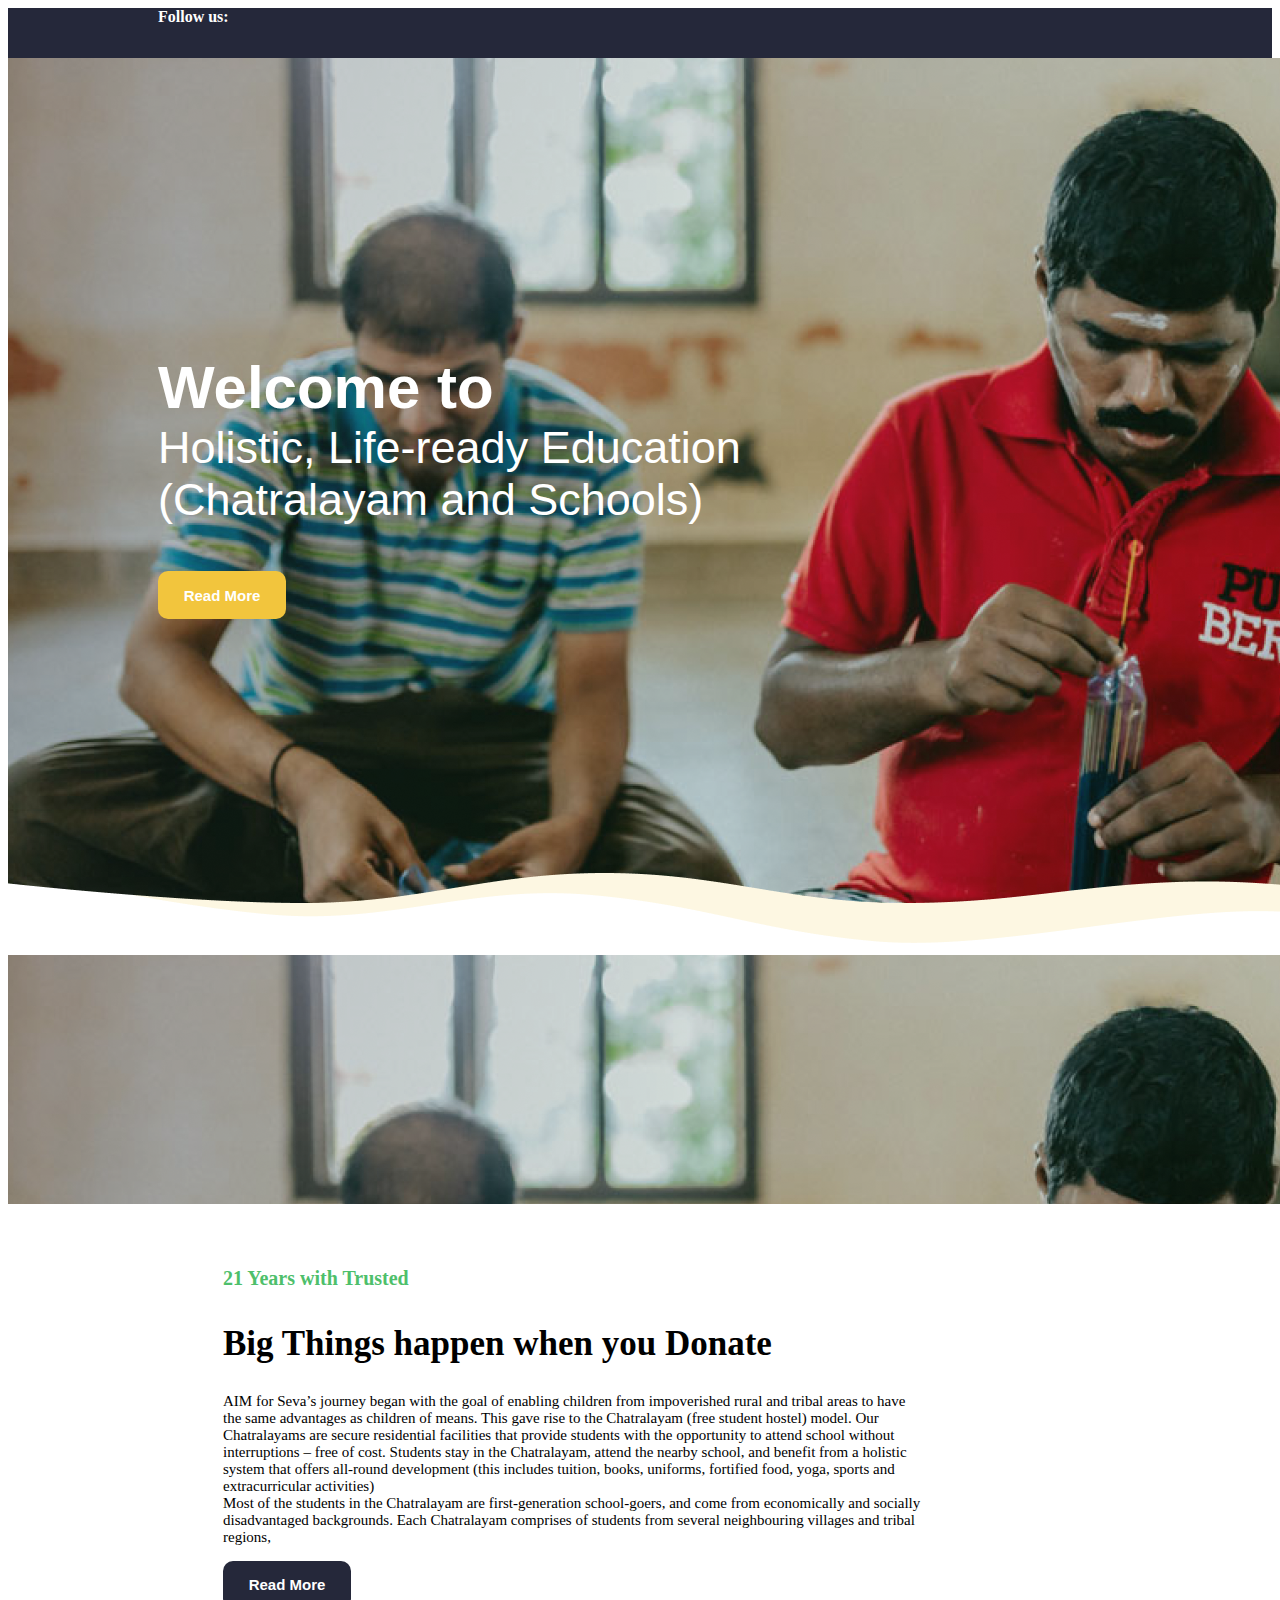
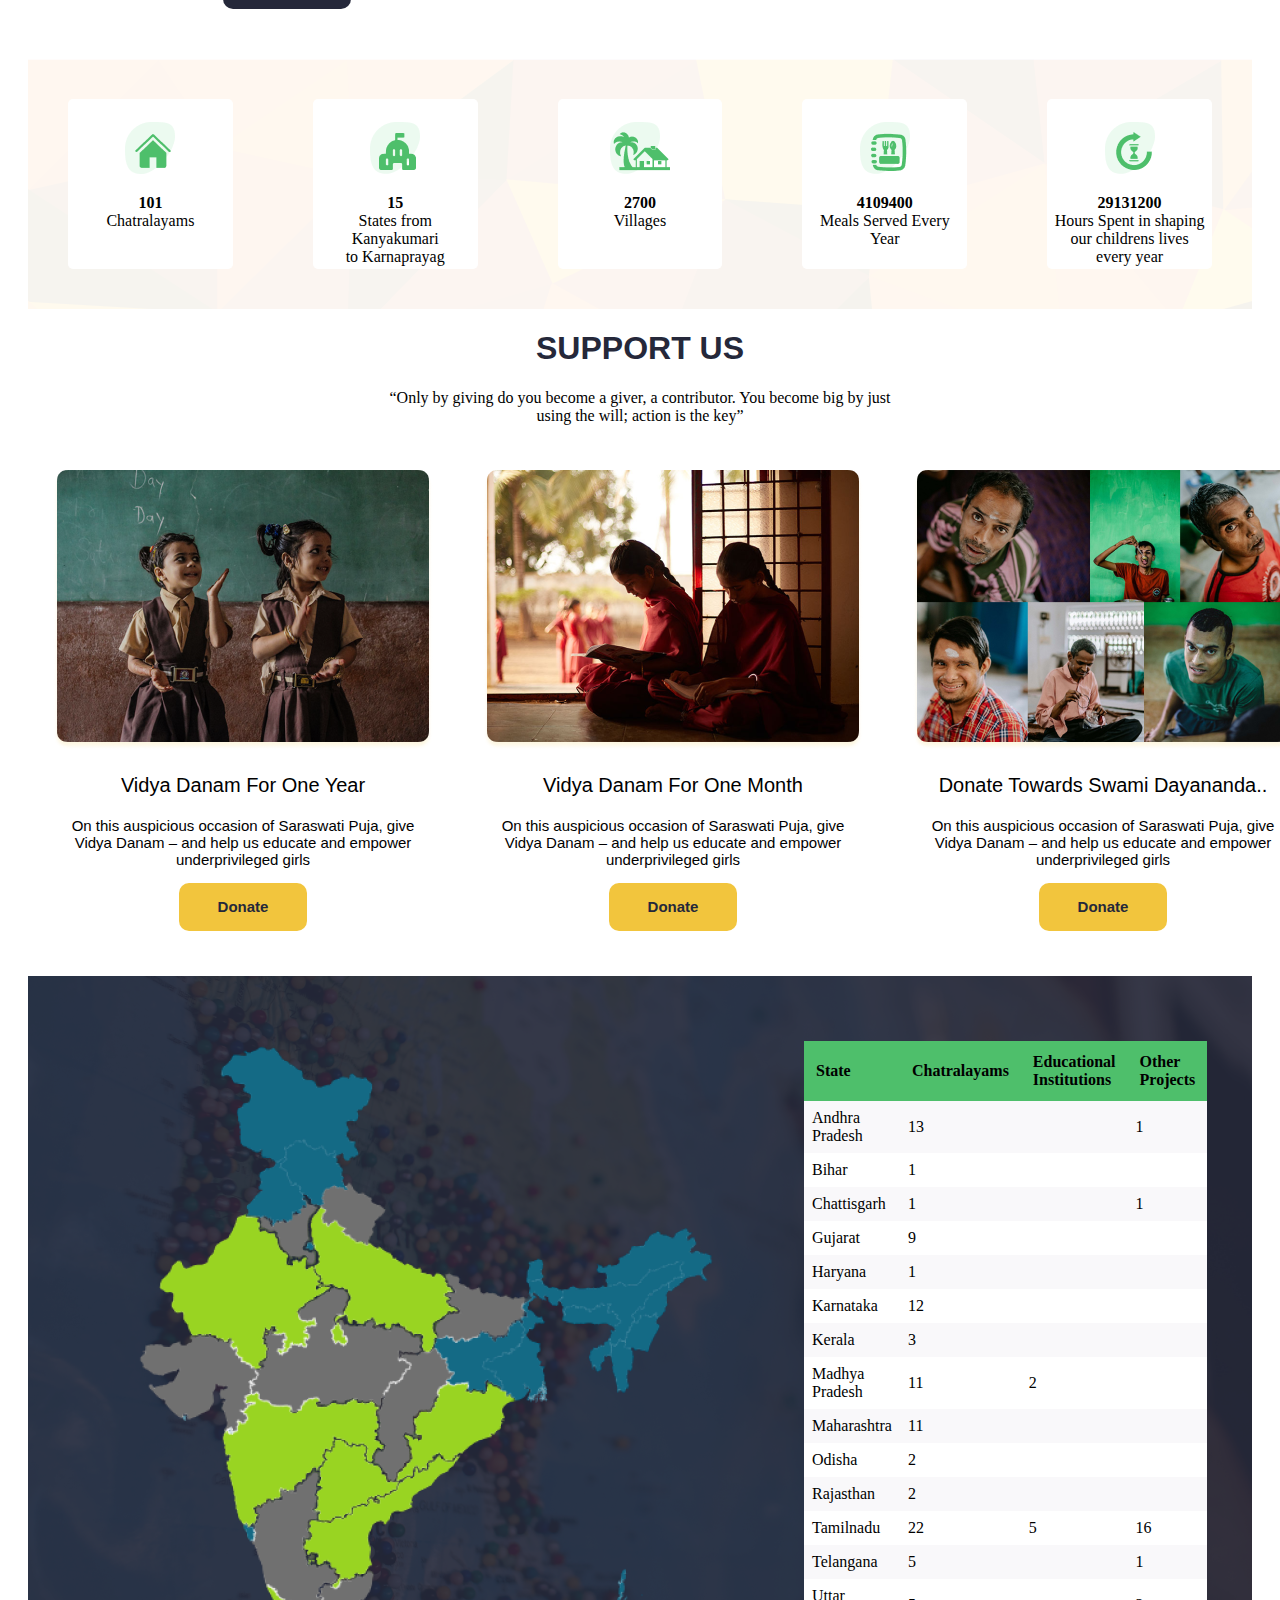
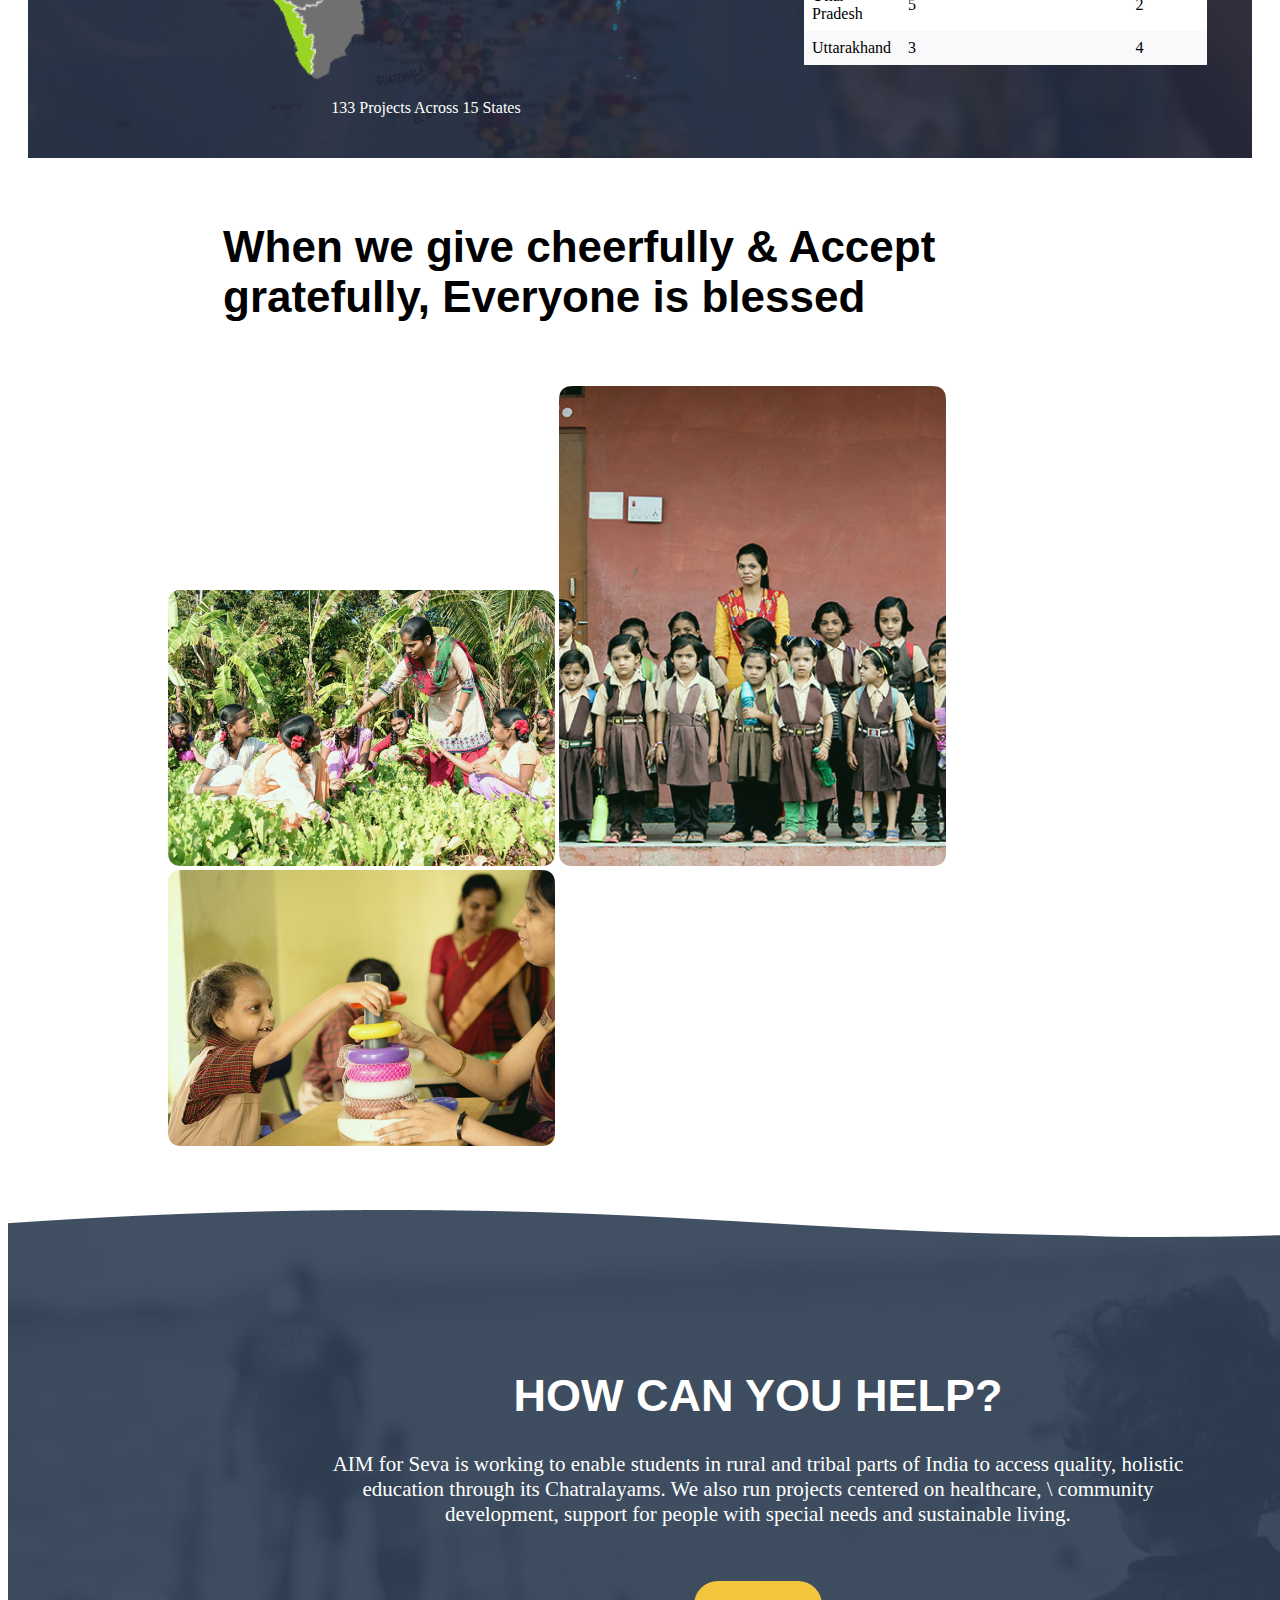
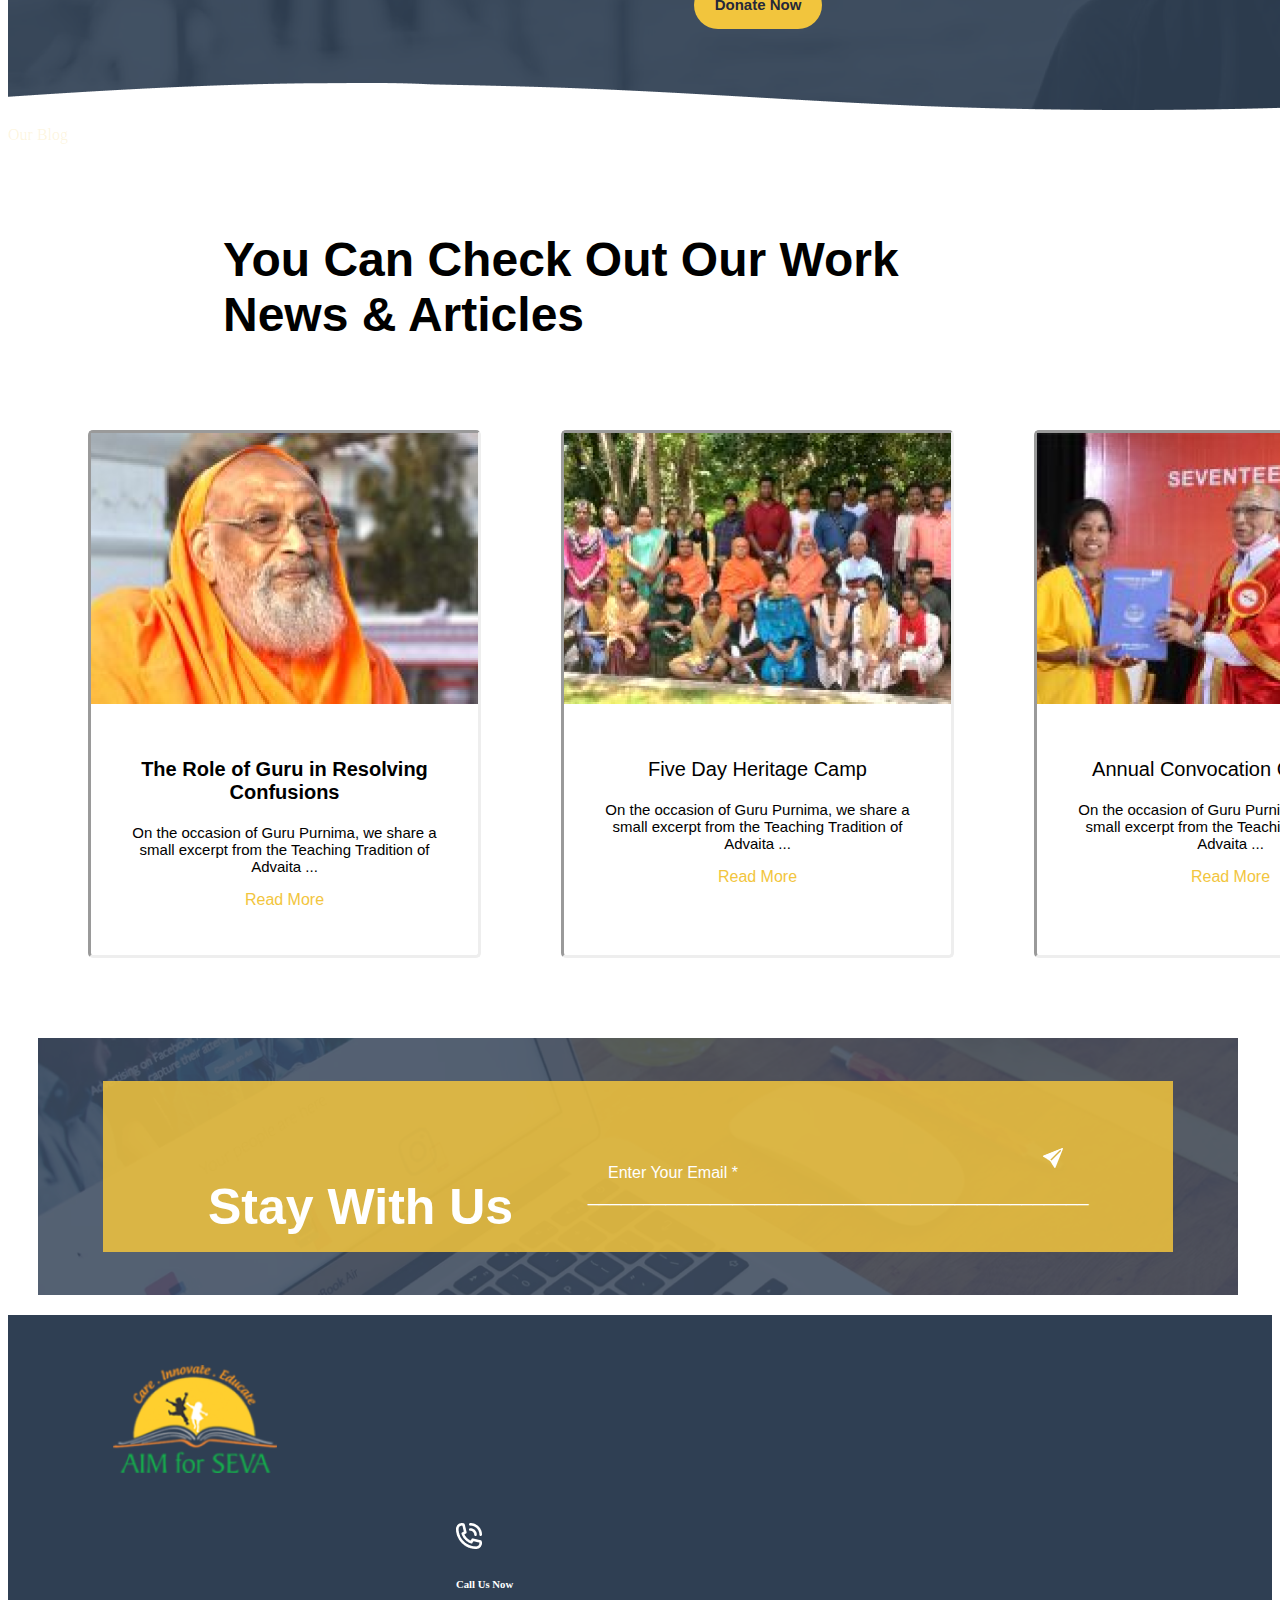
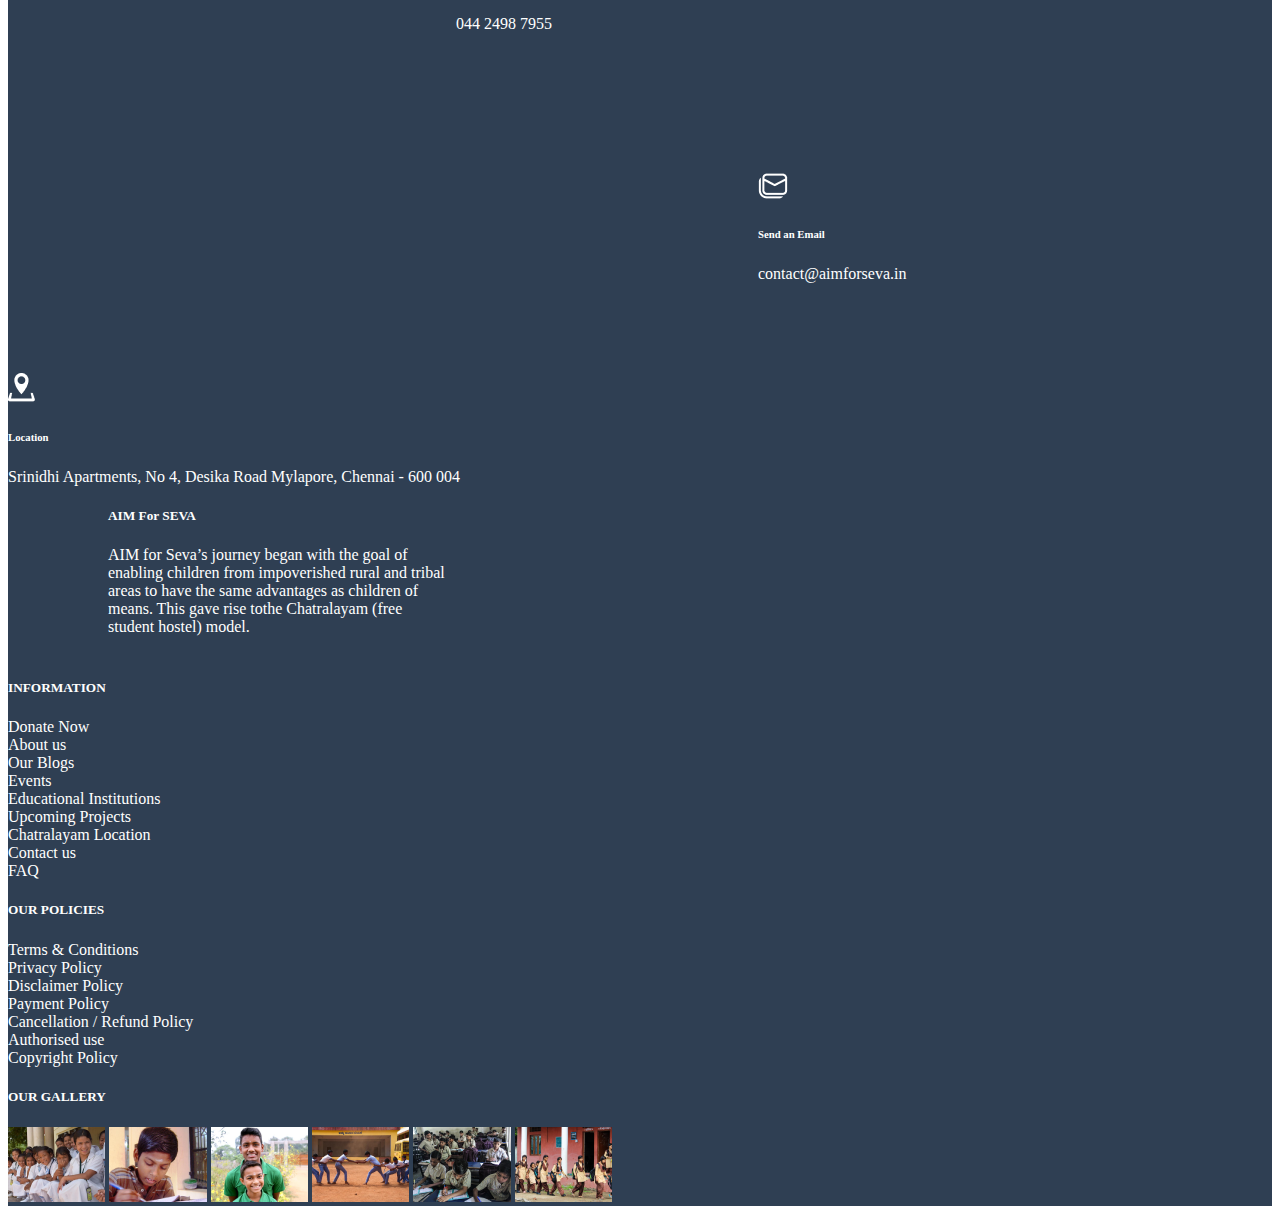
<file: part-1/main.html>
<!DOCTYPE html>
<html lang="en">
<head>
    <meta charset="UTF-8">
    <link href="https://cdn.jsdelivr.net/npm/bootstrap@5.3.2/dist/css/bootstrap.min.css" rel="stylesheet" integrity="sha384-T3c6CoIi6uLrA9TneNEoa7RxnatzjcDSCmG1MXxSR1GAsXEV/Dwwykc2MPK8M2HN" crossorigin="anonymous">
    <script src="https://cdn.jsdelivr.net/npm/bootstrap@5.3.2/dist/js/bootstrap.bundle.min.js" integrity="sha384-C6RzsynM9kWDrMNeT87bh95OGNyZPhcTNXj1NW7RuBCsyN/o0jlpcV8Qyq46cDfL" crossorigin="anonymous"></script>
    <meta name="viewport" content="width=device-width, initial-scale=1.0">
    <title>Document</title>
    <link rel="" href="https://tse1.mm.bing.net/th?id=OIP.Pr4dLG-Dh5BYObXQ_905YgHaIR&pid=Api&rs=1&c=1&qlt=95&h=180">
    <link rel="stylesheet" href="figma.css">
</head>
<body>
    <div class="navigation">
        <div style="background-color: #25283A; height: 50px; color: white;">
           <b style="padding: 150px; padding-top: 50px;"> Follow us:</b>
        </div>
    </div>
    
    <div style="background-image: url(Group\ 122.png);width: 1500px; height: 896px;  padding-left: 150px; padding-top: 250px;">
    <p style=" font-family: 'Trebuchet MS', 'Lucida Sans Unicode', 'Lucida Grande', 'Lucida Sans', Arial, sans-serif; color: white; font-size: 45px; ">
        <b style="font-size: 60px;">Welcome to</b><br>
         Holistic, Life-ready Education <br>
        (Chatralayam and Schools)</p>
    <button><b style="color: white;">Read More</b></button>
    </div>

    <div class="years" style="width: 700px; padding-left: 215px; padding-top: 30px; padding-bottom: 30px;">
        <h5 style="font-size: 20px; color: #4EBF6B;">21 Years with Trusted</h5>
        <h2 style="font-size: 35px;">Big Things happen when you
            Donate</h2>
        <p style="font-size: 15px;">AIM for Seva’s journey began with the goal of enabling children from impoverished rural and tribal areas to have the same advantages as children of means. This gave rise to the Chatralayam (free student hostel) model. Our Chatralayams are secure residential facilities that provide students with the opportunity to attend school without interruptions – free of cost. Students stay in the Chatralayam, attend the nearby school, and 
            benefit from a holistic system that offers all-round development (this includes tuition, books, uniforms, fortified food, yoga, sports and extracurricular activities)
            <br>Most of the students in the Chatralayam are first-generation school-goers, and come from economically and socially disadvantaged backgrounds. Each Chatralayam comprises of students from several neighbouring villages and tribal regions,</p>
            <button style="background-color: #25283A; color: white;"><b>Read More</b></button>
    </div>
    
    <div class="row1">
        <div class="col-1">
            <br>
            <img src="Group 114.png" alt="">
            <p><b>101</b><br>Chatralayams</p>
        </div>
        <div class="col-1">
            <br>
            <img src="Group 115.png" alt="">
            <p><b>15</b><br>States from Kanyakumari <br>
                to Karnaprayag</p>
        </div>
        <div class="col-1">
            <br>
            <img src="Group 116.png" alt="">
            <p><b>2700</b><br>Villages</p>
        </div>
        <div class="col-1">
            <br>
            <img src="Group 117.png" alt="">
            <p><b>4109400</b><br>Meals Served Every <br>
                Year</p>
        </div>
        <div class="col-1">
            <br>
            <img src="Group 118.png" alt="">
            <p><b>29131200</b><br>Hours Spent in shaping <br>
                our childrens lives <br>
                every year</p>
        </div>
    </div>
    
    <h1 style="text-align: center; font-family: 'Trebuchet MS', 'Lucida Sans Unicode', 'Lucida Grande', 'Lucida Sans', Arial, sans-serif; color: #25283A;">SUPPORT US</h1>
    <p style="text-align: center;">“Only by giving do you become a giver, a contributor. You become big by just <br>
        using the will; action is the key”</p>
    <div class="row">
        <div class="col">
            <img src="Rectangle 23.png" alt="">
            <p class="para">Vidya Danam For One Year</p>
            <p class="para1">On this auspicious occasion of Saraswati Puja,
                give Vidya Danam – and help us educate and
                empower underprivileged girls</p>
            <button><b>Donate</b></button>

        </div>
        <div class="col">
            <img src="Rectangle 24.png" alt="">
            <p class="para">Vidya Danam For One Month</p>
            <p class="para1">On this auspicious occasion of Saraswati Puja,
                give Vidya Danam – and help us educate and
                empower underprivileged girls</p>
            <button><b>Donate</b></button>
        </div>
        <div class="col">
            <img src="Rectangle 25.png" alt="">
            <p class="para">Donate Towards Swami Dayananda..</p>
            <p class="para1">On this auspicious occasion of Saraswati Puja,
                give Vidya Danam – and help us educate and
                empower underprivileged girls</p>
            <button><b>Donate</b></button>
        </div>
    </div>


    <div class="row" style="background-image: url(Rectangle\ 29.png);">
        <div class="col" style=" padding-left: 90px; padding-top: 50px;">
            <img src="map-01-removebg-preview 1.png" alt="">
            <p style="color: white;">133 Projects
                Across 15 States</p>
        </div>
        <div class="col" style="margin: 60px;">
            <table>
                <tr >
                <div class="table-th">
                    <th>State</th>
                    <th>Chatralayams</th>
                    <th>Educational Institutions</th>
                    <th>Other Projects</th>
                    </div>
                </tr>
                <tr>
                    <td>Andhra Pradesh</td>
                    <td>13</td>
                    <td></td>
                    <td>1</td>
                </tr>
                <tr>
                    <td>Bihar</td>
                    <td>1</td>
                    <td></td>
                    <td></td>
                </tr>
                <tr>
                    <td>Chattisgarh</td>
                    <td>1</td>
                    <td></td>
                    <td>1</td>
                </tr>
                <tr>
                    <td>Gujarat</td>
                    <td>9</td>
                    <td></td>
                    <td></td>
                </tr>
                <tr>
                    <td>Haryana</td>
                    <td>1</td>
                    <td></td>
                    <td></td>
                </tr>
                <tr>
                    <td>Karnataka</td>
                    <td>12</td>
                    <td></td>
                    <td></td>
                </tr>
                <tr>
                    <td>Kerala</td>
                    <td>3</td>
                    <td></td>
                    <td></td>
                </tr>
                <tr>
                    <td>Madhya Pradesh</td>
                    <td> 11</td>
                    <td>2</td>
                    <td></td>
                </tr>
                <tr>
                    <td>Maharashtra</td>
                    <td>11</td>
                    <td></td>
                    <td></td>
                </tr>
                <tr>
                    <td>Odisha</td>
                    <td>2</td>
                    <td></td>
                    <td></td>
                </tr>
                <tr>
                    <td>Rajasthan</td>
                    <td>2</td>
                    <td></td>
                    <td></td>
                </tr>
                <tr>
                    <td>Tamilnadu</td>
                    <td>22</td>
                    <td>5</td>
                    <td>16</td>
                </tr>
                <tr>
                    <td>Telangana</td>
                    <td>5</td>
                    <td></td>
                    <td>1</td>
                </tr>
                <tr>
                    <td>Uttar Pradesh</td>
                    <td>5</td>
                    <td></td>
                    <td>2</td>
                </tr>
                <tr>
                    <td>Uttarakhand</td>
                    <td>3</td>
                    <td></td>
                    <td>4</td>
                </tr>
            </table>
        </div>
    </div>


    <div style="padding-bottom: 60px;">
        <div>
        <p style=" font-family: Arial, Helvetica, sans-serif; font-size: 44px; padding-left: 215px; padding-top: 20px;">
            <b>When we give cheerfully & Accept <br>
            gratefully, Everyone is blessed</b></p>
        </div>
        <div class="image" style="padding-left: 160px; padding-top: 20px;">
            <img src="Rectangle 47.png" alt="">
            <img src="Rectangle 48.png" alt="">
            <img src="Rectangle 49.png" alt="">
            <!-- <img src="Rectangle 50.png" alt="">
            <img src="Rectangle 51.png" alt="">
            <img src="Rectangle 52.png" alt="">
            <img src="Rectangle 53.png" alt="">
            <img src="Rectangle 54.png" alt=""> -->
        </div>
    </div>
    
    <div class="row-3" style="background-image: url(Vector\ \(1\).png);  width: 1500px; height: 500px;">
        <div style="padding-top: 130px;">
            <h1 style="font-family:Arial, Helvetica, sans-serif; font-size: 45px;">HOW CAN YOU HELP?</h1>
            <p style=" font-size: 21px; height: 108px;">AIM for Seva is working to enable students in rural and tribal parts of India to access quality, holistic <br>
            education through its Chatralayams. We also run projects centered on healthcare, \ community <br>
            development, support for people with special needs and sustainable living.</p>
            <button style="border-radius: 50px;"><b>Donate Now</b></button>
        </div>
    </div>

    <div>
        <p style="color: #F2C53D29;">
            Our Blog
        </p>
        <p style="font-family: Arial, Helvetica, sans-serif; font-size: 48px; padding-left: 215px; padding-top: 40px;"><b>You Can Check Out Our Work <br>
        News & Articles</b>
        </p>
    </div>
    
    <div class="row-4">
        <div class="col-2">
            <img src="Rectangle 59.png" alt="">
            <div id="pad">
                <p class="para"><b>The Role of Guru in Resolving
                    Confusions</b></p>
                <p class="para3">On the occasion of Guru Purnima, we share 
                    a small excerpt from the Teaching Tradition 
                    of Advaita ...</p>
                <p class="para2">Read More</p>
            </div>
        </div>
        <div class="col-2">
            <img src="Rectangle 60.png" alt="">
            <div id="pad">
                <p class="para">Five Day Heritage Camp</p>
                <p class="para3">On the occasion of Guru Purnima, we share 
                    a small excerpt from the Teaching Tradition 
                    of Advaita ...</p>
                <p class="para2">Read More</p>
            </div>
        </div>
        <div class="col-2">
            <img src="Rectangle 61.png" alt="">
            <div id="pad">
                <p class="para">Annual Convocation Ceremony</p>
                <p class="para3">On the occasion of Guru Purnima, we share 
                    a small excerpt from the Teaching Tradition 
                    of Advaita ...</p>
                <p class="para2">Read More</p>
            </div>
        </div>
    </div> 
    <div class="container">
        <div class="stay" style="padding-left: 30px;">
            <img src="./Group 126.png">
            <p class="stayus"><b>Stay With Us</b></p>
            <p  class="stayus" style="font-size: 16px; left: 600px; top: 110px;">Enter Your Email *<p class="stayus" style="top: 125px; font-size: 20px; left: 580px;">_____________________________________________</p></p>
            <img src="Vector1.png" alt="" style="position: absolute; top: 110px; left: 1035px;">
        </div>
    </div>
    <div class="footer_class">
        
            <div class="foot_img">
                <img src="AIM-for-Seva-PLogo-152x100 1.png" alt="">
            </div>
            <div class="call">
                <img src="Group 18.png" alt="">
                <h6>Call Us Now</h6>
                <p>044 2498 7955</p>
            </div>
            <div class="mail">
                <img src="Vector2.png" alt="">
                <h6>Send an Email</h6>
                <p>contact@aimforseva.in</p>
            </div>
            <div class="Location">
                <img src="Group 22.png" alt="">
                <h6>Location</h6>
                <p>Srinidhi Apartments, No 4, Desika Road Mylapore,
                    Chennai - 600 004</p>
            </div>

            <div class="aim">
                <h5>AIM For SEVA</h5>
                <p>AIM for Seva’s journey began with the goal of enabling children from impoverished rural and tribal areas to have the same advantages as children of means. This gave rise tothe Chatralayam (free student hostel) model.</p>
            </div>
            <div class="info">
                <h5>INFORMATION</h5>
                <p>
                    <li>Donate Now</li>
                    <li>About us</li>
                    <li>Our Blogs</li>
                    <li>Events</li>
                    <li>Educational Institutions</li>
                    <li>Upcoming Projects</li>
                    <li>Chatralayam Location</li>
                    <li>Contact us</li>
                    <li>FAQ</li>
                </p>
            </div>
            <div class="our_policies">
                <h5>OUR POLICIES</h5>
                <p>
                    <li>Terms & Conditions</li>
                    <li>Privacy Policy</li>
                    <li>Disclaimer Policy</li>
                    <li>Payment Policy</li>
                    <li>Cancellation / Refund Policy</li>
                    <li>Authorised use</li>
                    <li>Copyright Policy</li>
                </p>
            </div>
            <div class="our_gallery">
                <h5>OUR GALLERY</h5>
                <div>
                    <img src="Rectangle 68.png" alt="">
                    <img src="Rectangle 69.png" alt="">
                    <img src="Rectangle 70.png" alt="">
                    <img src="Rectangle 71.png" alt="">
                    <img src="Rectangle 72.png" alt="">
                    <img src="Rectangle 73.png" alt="">
                </div>
            </div>
    </div>

</body>
</html>
</file>
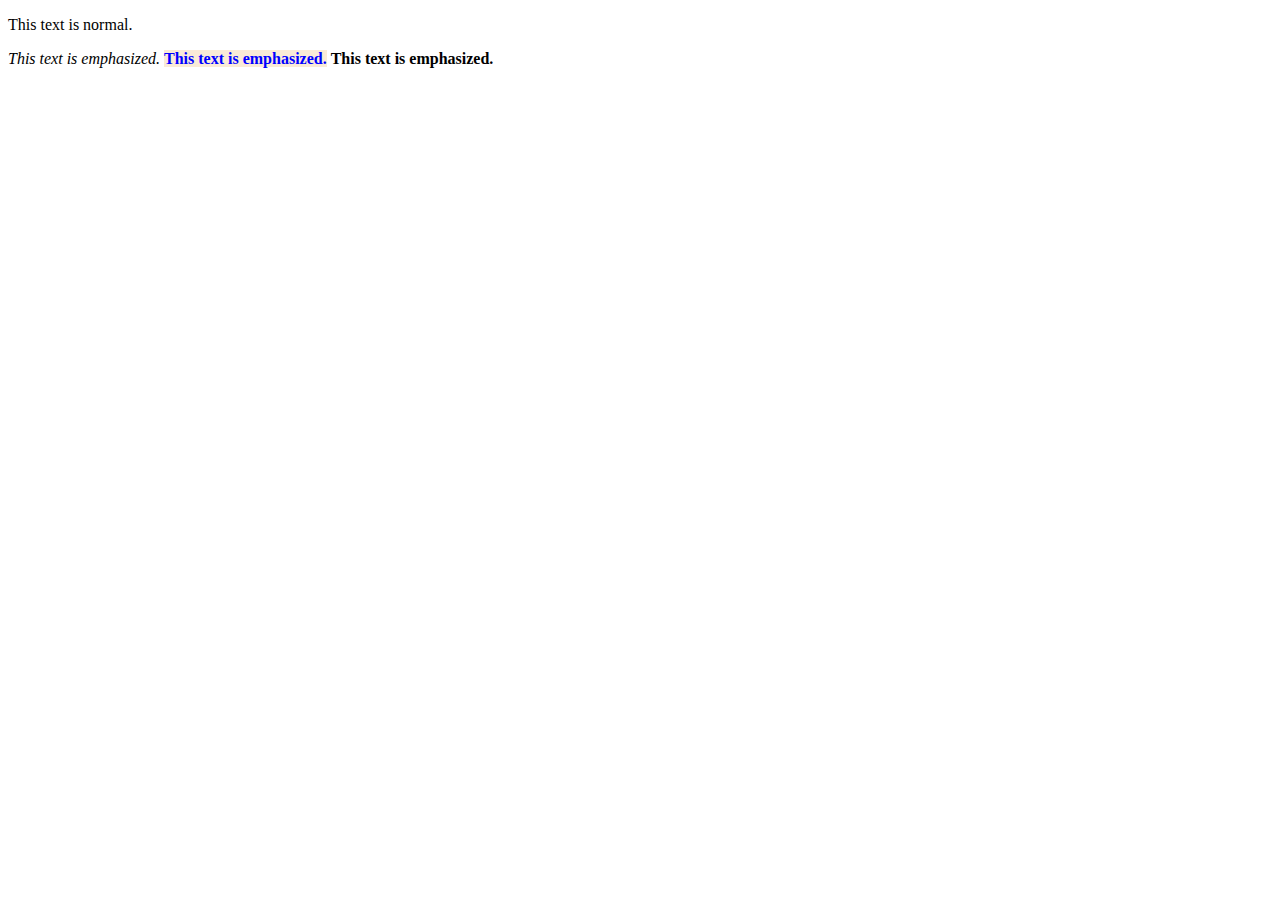
<file: part-1/nunnamed.html>
<!DOCTYPE html>
<html>
<body>

<p>This text is normal.</p>

<p><em>This text is emphasized.</em>
<strong style="color:blue; background-color:antiquewhite
;">This text is emphasized.</strong>
<b>This text is emphasized.</b></p>

</body>
</html>
</file>
<file: part-1/figma.css>
/* *{
    text-align: center;
} */


.row{
    display: flex;
    margin: 20px;
}
.col{
    text-align: center;
    float: left;
    padding: 5px;
    flex: 5px;
    margin: 20px;
}
.row1{
    display: flex;
    margin: 20px;
    height: 250px;
    background-image: url("Group\ 113.png");
}
.col-1{
    text-align: center;
    float: left;
    padding: 5px;
    margin: 40px;
    flex: 5px;
    background-color: white;
    border-radius: 5px;
}
.para{
    font-family: 'Franklin Gothic Medium', 'Arial Narrow', Arial, sans-serif;
    font-size: 20px;
}
.para1{
    font-family: 'Segoe UI', Tahoma, Geneva, Verdana, sans-serif;
    font-size: 15px;
}
button{
    background-color: #F2C53D;
    border-radius: 10px;
    font-size: 15px;
    width: 128px;
    height: 48px;
    color: #25283A;
    border: none;
}
button:hover{
    opacity: 0.8;
}
table{
    border-collapse: collapse;
    background-color: white;
    
}
td{
    text-align: left;
    padding: 8px;
}
th{
    text-align: left;
    padding: 12px;
    background-color: #4EBF6B;
    border: 15px;

}



tr:nth-child(even)
{
    background-color: #8b77a10d;
}
.image{
    border-radius: 12px;
}
.row-3{
    color: white;
    text-align: center;
    
}
.para2{
    font-family: Impact, Haettenschweiler, 'Arial Narrow Bold', sans-serif;
    color: #F2C53D;
}
.row-4{
    display: flex;
    margin: 40px;
}
/* .col-2{
    text-align: center;
    float: left;
    padding: 5px;
    flex: 5px;
    margin: 20px;
    background-color: #ffffff;
    margin: 20px;
} */
.col-2{
    text-align: center;
    float: left;
    /* padding: 5px; */
    margin: 40px;
    flex: 5px;
    background-color: white;
    border-radius: 5px;
    border-style: inset;
}
.para3{
    font-family: 'Segoe UI', Tahoma, Geneva, Verdana, sans-serif;
    font-size: 15px;
}
#pad{
    padding: 30px;
}
.stay{
   position: relative; 
}
.stayus{
    position: absolute;
    top: 90px;
    left: 200px;
    font-size: 50px;
    color: white;
    font-family: Arial, Helvetica, sans-serif;
}
.footer_class{
    background-color: #2F3F53;
    color: white;
}
.foot_img{
    width: 164px;
    height: 108px;
    padding-left: 105px;
    padding-top: 50px;
}
.call{
    width: 560px;
    height: 200px;
    padding-left: 448px;
    padding-top: 50px; 
}
.mail{
    width: 560px;
    height: 200px;
    padding-left: 750px;
    padding-top: 50px; 
}
.aim{
    height: 150px;
    width: 344px;
    padding-left: 100px;
}
</file>
